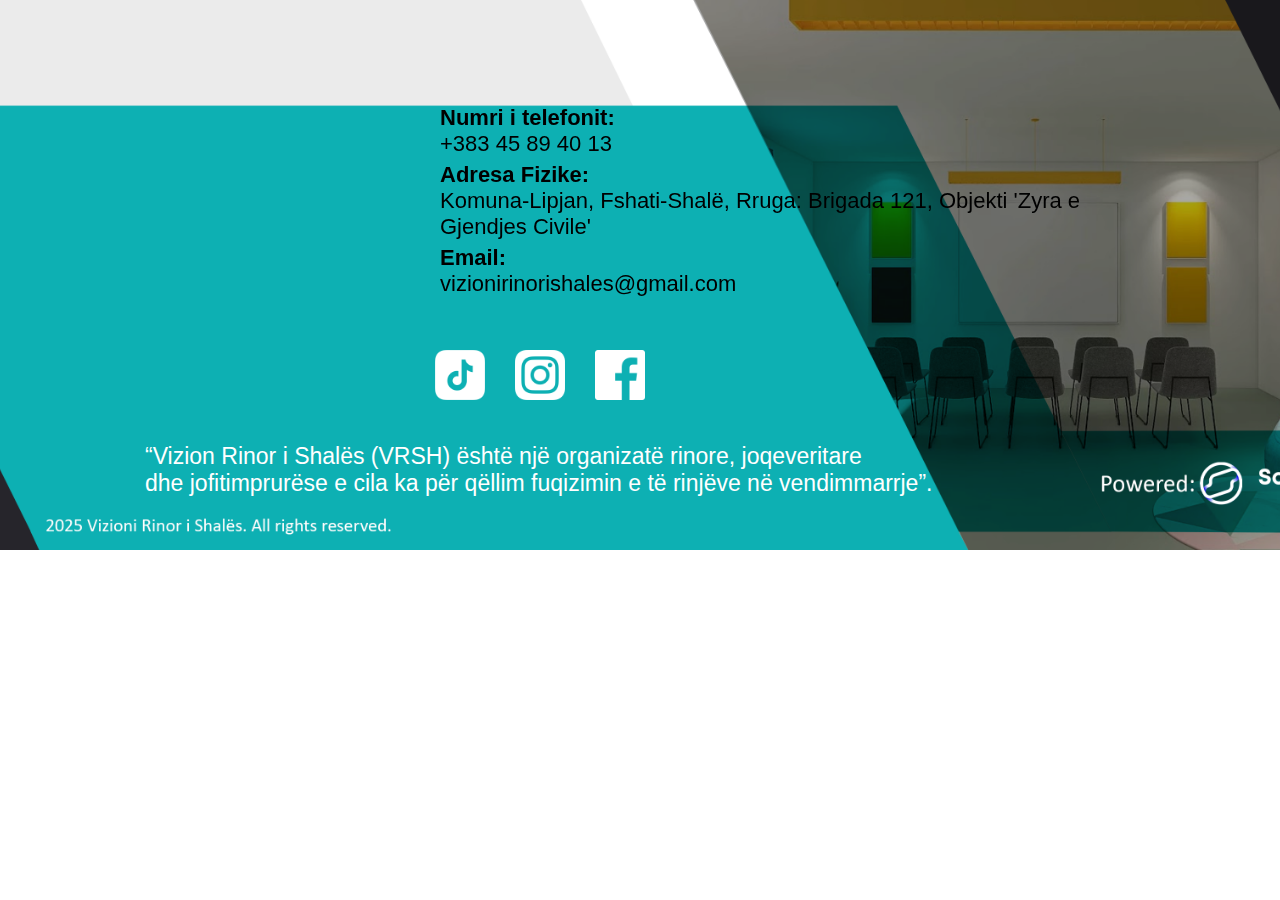
<file: footer.html>
<!DOCTYPE html>
<html lang="sq">
<head>
    <meta charset="UTF-8">
    <meta name="viewport" content="width=device-width, initial-scale=1.0">
    <title>Footer</title>
    <link rel="stylesheet" href="footer.css">
  
</head>
<body>
    <footer class="footer">
        <div class="content">
            <div class="map">
                <iframe 
                    src="https://www.google.com/maps/embed?pb=!1m18!1m12!1m3!1d2935.1533354269045!2d20.9162598!3d42.5077966!2m3!1f0!2f0!3f0!3m2!1i1024!2i768!4f13.1!3m3!1m2!1s0x135379e46721bc65%3A0x37b1b89a7a9fc6a2!2sVizioni%20Rinor%20i%20Shal%C3%ABs!5e0!3m2!1sen!2s!4v1710937200000!5m2!1sen!2s" 
                    width="384" 
                    height="384" >
                    style="border:0;" 
                    allowfullscreen="" 
                    loading="lazy">
                </iframe>
            </div>
            
            <div class="info">
                <p><strong>Numri i telefonit:</strong> <br> <a href="tel:+38345894013">+383 45 89 40 13</a></p>
                <p><strong>Adresa Fizike:</strong><br> Komuna-Lipjan, Fshati-Shalë, Rruga: Brigada 121, Objekti 'Zyra e Gjendjes Civile'</p>
                <p><strong>Email:</strong><br> <a href="mailto:vizionirinorishales@gmail.com">vizionirinorishales@gmail.com</a></p>
            
        <div class="footer-icons">
                <a href="https://www.tiktok.com/@vizionirinor"><img src="./assets/tik1.png" alt="Facebook"></a>
                <a href="https://www.instagram.com/vizionirinorishales/"><img src="./assets/inst2.png" alt="Instagram"></a>
                <a href="https://www.facebook.com/vizionirinorishales"><img src="./assets/fac3.png" alt="TikTok"></a>
        </div>
            </div>
        </div>
        <p class="description">“Vizion Rinor i Shalës (VRSH) është një organizatë rinore, joqeveritare <br>
             dhe jofitimprurëse e cila ka për qëllim fuqizimin e të rinjëve në vendimmarrje”.</p>
    </footer>
</body>
</html>
</file>
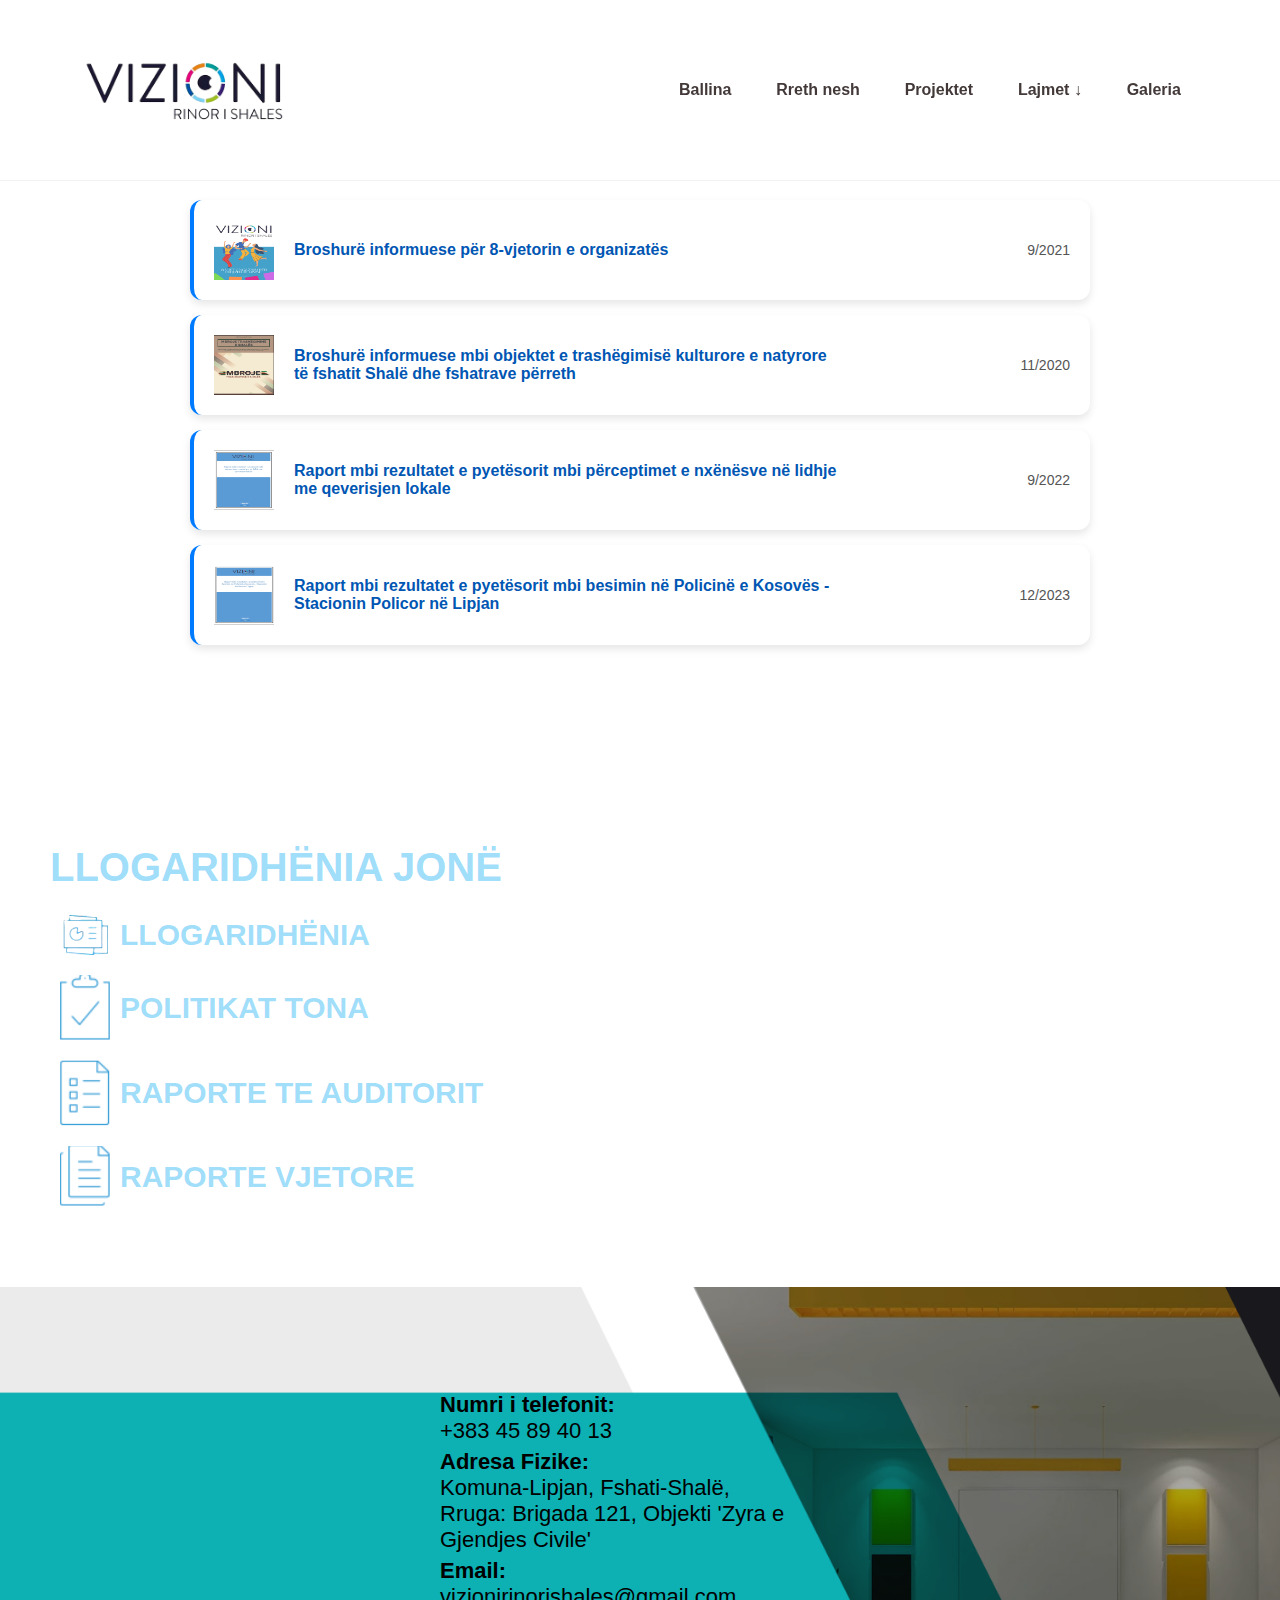
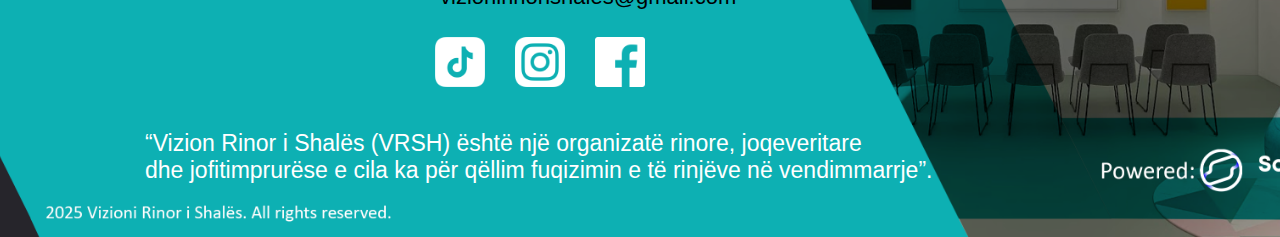
<file: raportedhepublikime.html>
<!DOCTYPE html>
<html lang="sq">
<head>
    <meta charset="UTF-8">
    <meta name="viewport" content="width=device-width, initial-scale=1.0">
    <title>Vizioni Rinori I Shales</title>

    <link rel="stylesheet" href="footer.css">
    

    <style>
    * {
        font-family: Calibri, sans-serif;
        margin: 0;
        padding: 0;
        box-sizing: border-box;
        outline: none;
        border: none;
        text-decoration: none;
    }


/* ---------- NAVBAR (MBËRTHYER NË FOTO) ---------- */
/* ---------- NAVBAR (STIL I RIPËRSHITUR) ---------- */
.navbar {
    position: fixed;
    top: 0;
    width: 100%;
    padding: 0.8rem 8%; /* Më i ngushtë vertikalisht */
    background: #ffffff1a;
    backdrop-filter: blur(15px);
    -webkit-backdrop-filter: blur(15px);
    z-index: 1000;
    border-bottom: 1px solid rgba(0, 0, 0, 0.05);
}

.nav-container {
    display: flex;
    justify-content: space-between;
    align-items: center;
    max-width: 1200px;
    margin: 0 auto;
}

.logo {
    margin-left: -1.9rem; 
    height: 150px; /* Logo më e madhe */
    transition: transform 0.3s ease;
}

.logo:hover {
    transform: scale(1.05); /* Animacion hover për logo */
}

.nav-links {
    display: flex;
    gap: 1.2rem; 
    margin-right: -1.5%;/* Hapësirë më e vogël midis linkeve */
}

.nav-links a {
    color: #433939 ;
    text-decoration: none;
    font-weight: 600; /* Tekst më i trashë */
    font-size: 1rem; /* Madhësi pak më e vogël */
    padding: 0.4rem 0.8rem; /* Padding më kompakt */
    border-radius: 5px;
    transition: all 0.3s ease;
}

.nav-links a:hover {
    color: #3e2f2f ;
   
    transform: translateY(-2px); /* Efekt hover më dinamik */
}

/* Stilizimi i dropdown menu */
.dropdown {
    position: relative;
    display: inline-block;
}

.dropdown-content {
    display: none;
    position: absolute;
    background-color: #ffffff;
    min-width: 160px;
    box-shadow: 0px 8px 16px rgba(0, 0, 0, 0.1);
    z-index: 1001;
    border-radius: 5px;
    overflow: hidden;
}

.dropdown-content a {
    color: #433939;
    padding: 12px 16px;
    text-decoration: none;
    display: block;
    font-weight: 600;
    font-size: 0.9rem;
    transition: background-color 0.3s ease;
}

.dropdown-content a:hover {
    background-color: #f1f1f1;
    color: #3e2f2f;
}

.dropdown:hover .dropdown-content {
    display: block;
}

.dropbtn {
    color: #433939;
    text-decoration: none;
    font-weight: 600;
    font-size: 1rem;
    padding: 0.4rem 0.8rem;
    border-radius: 5px;
    transition: all 0.3s ease;
    display: inline-block; /* Ndrysho në inline-block për rreshtim të saktë */
}

.dropbtn:hover {
    color: #3e2f2f;
    transform: translateY(-2px);
}
    
    .container {
        width: 900px;
        margin: 200px auto;
    }

    /* Stilet për menunë në anën e majtë */
    .sidebar {
    

    position: relative;
    float: left;
    width: 100%;
    }

    .ul1{
        margin-left: 50px;
        margin-bottom: 70px;
    }

    .sidebar h2 {
        color: rgba(5, 169, 244, 0.4);
        font-size: 40px;
        margin-bottom: 15px;
    }

    .sidebar ul {
        list-style: none;
        padding: 0;
    }

    .sidebar ul li {
        display: flex;
        align-items: center;
        padding: 10px;
        border-radius: 5px;
        transition: background 0.3s ease;
    }

    .sidebar ul li img {
        width: 50px;
        margin-right: 10px;
    }

    .sidebar ul li a {
        text-decoration: none;
        color: rgba(5, 169, 244, 0.4);
        font-weight: bold;
        font-size: 30px;
        transition: color 0.3s ease;
    }

    .sidebar ul li:hover {
        background: #f5f5f5;
    }

    .sidebar ul li:hover a {
        color: #99000028;
    }

    .sidebar .active {
        color: #990000;
        font-weight: bold;
    }

    .sidebar .active a {
        color: rgba(5, 169, 244, 0.4);
    }

    /* Stilet për raportet */
    .report-box {
        display: flex;
        align-items: center;
        background: white;
        border-radius: 12px;
        padding: 20px;
        margin-bottom: 15px;
        box-shadow: 0 4px 8px rgba(0, 0, 0, 0.1);
        border-left: 4px solid #007bff;
        transition: transform 0.2s, box-shadow 0.3s;
    }

    .report-box:hover {
        transform: translateY(-3px);
        box-shadow: 0 6px 12px rgba(0, 0, 0, 0.15);
    }

    .pdf-icon {
        width: 60px;
        height: 60px;
        margin-right: 20px;
    }

    .report-content {
        flex: 1;
        display: flex;
        justify-content: space-between;
        align-items: center;
    }

    .report-content a {
        text-decoration: none;
        color: #0056b3;
        font-weight: bold;
        font-size: 16px;
        max-width: 70%;
    }

    .report-content a:hover {
        text-decoration: underline;
    }

    .report-date {
        color: #555;
        font-size: 14px;
        white-space: nowrap;
    }
    .main-container {
    display: flex;
    justify-content: flex-start;
    align-items: flex-start;
    width: 100px;
    margin: 50px auto;
    gap: 20px;
}

/* Kontejneri i raporteve */
.container {
    flex: 2; /* Merr më shumë hapësirë */
}

/* Sidebar në fund të raporteve në anën e majtë */
.sidebar {
    flex: 1;
    position: relative;
    top: 0;
}






/* Responsive për tablet (<= 768px) */
@media (max-width: 768px) {
    .main-container {
        flex-direction: column;
        align-items: stretch;
    }

    .sidebar {
        width: 100%;
        margin-bottom: 20px;
    }

    .container {
        width: 100%;
    }

    .report-content a {
        font-size: 14px;
    }

    .report-date {
        font-size: 12px;
    }

    .sidebar h2 {
        font-size: 30px;
    }

    .sidebar ul li a {
        font-size: 24px;
    }
}

/* Responsive për mobile (<= 480px) */
@media (max-width: 480px) {
    .sidebar h2 {
        font-size: 24px;
    }

    .sidebar ul li a {
        font-size: 20px;
    }

    .report-content {
        flex-direction: column;
        align-items: flex-start;
        gap: 10px;
    }

    .report-content a {
        max-width: 100%;
    }

    .pdf-icon {
        width: 50px;
        height: 50px;
    }

    .ul1 {
        margin-left: 20px;
        margin-bottom: 40px;
    }
}








































/* Hamburger button – shfaqet vetëm në mobile */
.hamburger {
    display: none;
    font-size: 2rem;
    background: none;
    border: none;
    cursor: pointer;
    color: #433939;
}

/* Responsive për pajisje të vogla (telefon, tablet) */
@media (max-width: 768px) {
    .nav-links {
      position: fixed;
      top: 0;
      right: -100%;
      width: 50%;
      height: 100vh;
      background-color: #81d4fa; /* Ngjyra si në foto */
      display: flex;
      flex-direction: column;
      justify-content: center;
      align-items: flex-start;
      padding-left: 2rem;
      gap: 1.5rem;
      transition: right 0.3s ease-in-out;
      z-index: 1000;
    }
  
    .nav-links.active {
      right: 0;
    }
  
    .nav-links a {
      color: #000;
      font-size: 1.1rem;
      text-decoration: none;
    }
  
    .hamburger {
      display: block;
      z-index: 1001;
    }
  
    .dropdown-content {
      position: static;
      box-shadow: none;
      background-color: transparent;
      display: none;
      padding-left: 1rem;
    }
  
    .dropdown .dropbtn:focus + .dropdown-content,
    .dropdown-content:hover {
      display: block;
    }
  }
  
















.hamburger {
    display: none;
    position: relative;
    width: 40px;
    height: 30px;
    cursor: pointer;
    z-index: 1001;
  }
  
  .hamburger input {
    display: none;
  }
  
  .hamburger span {
    display: block;
    position: absolute;
    height: 4px;
    width: 100%;
    background: #433939; /* Ngjyra sipas dizajnit tënd */
    border-radius: 9px;
    opacity: 1;
    left: 0;
    transform: rotate(0deg);
    transition: .25s ease-in-out;
  }
  
  .hamburger span:nth-of-type(1) {
    top: 0px;
    transform-origin: left center;
  }
  
  .hamburger span:nth-of-type(2) {
    top: 50%;
    transform: translateY(-50%);
    transform-origin: left center;
  }
  
  .hamburger span:nth-of-type(3) {
    top: 100%;
    transform: translateY(-100%);
    transform-origin: left center;
  }
  
  .hamburger input:checked ~ span:nth-of-type(1) {
    transform: rotate(45deg);
    top: 0px;
    left: 5px;
  }
  
  .hamburger input:checked ~ span:nth-of-type(2) {
    width: 0%;
    opacity: 0;
  }
  
  .hamburger input:checked ~ span:nth-of-type(3) {
    transform: rotate(-45deg);
    top: 28px;
    left: 5px;
  }
  
  /* Sigurohu që kjo pjesë është aktive vetëm në mobile */
  @media (max-width: 768px) {
    .hamburger {
      display: block;
    }
  }
  






















/* ========== RESPONSIVE DESIGN (TABLET & MOBILE) ========== */

@media (max-width: 1024px) {
    .hero-content {
      width: 80%;
      padding: 3rem;
      bottom: 15%;
    }
  
    .hero-content p {
      font-size: 22px;
      margin-left: 2rem;
      line-height: 32px;
    }
  
    .cards-container {
      flex-direction: column;
      align-items: center;
      margin-top: 60px;
    }
  
    .card {
      margin: 20px 0;
      width: 80%;
      height: 300px;
    }
  
    .card.card-1,
    .card.card-3 {
      margin: 0;
    }
  
    .slider .slide {
      padding: 20px;
    }
  
  
  }
  
  @media (max-width: 768px) {
    
  
    .logo {
      height: 100px;
    }
  
    .hero-content {
      width: 90%;
      padding: 2rem;
      height: auto;
      bottom: 10%;
    }
  
    .hero-content p {
      font-size: 18px;
      line-height: 28px;
      margin-left: 1rem;
      text-align: left;
    }
  
    .card {
      height: 280px;
    }
  
    .slide h1 {
      font-size: 2rem;
    }
  
    .slide h2 {
      font-size: 1.5rem;
    }
  
    .slide p {
      font-size: 16px;
    }
  
    .nav-controls button {
      font-size: 28px;
      color: black;
    }
  
    .row {
      justify-content: center;
    }
  
    .col {
      flex: 0 0 40%;
      margin-bottom: 20px;
    }
  
    
  
  }
  
  @media (max-width: 480px) {
    .hero-content {
      padding: 1rem;
      bottom: 5%;
    }
  
    .hero-content p {
      font-size: 16px;
      margin-left: 0.5rem;
      text-align: center;
    }
  
    .card {
      width: 90%;
      height: 250px;
    }
  
    .slide h1 {
      font-size: 1.6rem;
    }
  
    .slide h2 {
      font-size: 1.2rem;
    }
  
    .slide p {
      font-size: 14px;
    }
  
    
  
  }
  































  








  
























    </style>
</head>
<body>

    <nav class="navbar">
        <div class="nav-container">
          <a href="./index.html"><img src="logo.png" alt="URSH Logo" class="logo" /></a>
          
          <label class="hamburger">
            <input type="checkbox" id="hamburger-toggle" />
            <span></span>
            <span></span>
            <span></span>
          </label>
          
      
          <!-- Nav links -->
          <div class="nav-links" id="nav-links">
            <a href="./index.html">Ballina</a>
            <a href="./home.html">Rreth nesh</a>
            <a href="./projektet.html">Projektet</a>
            <div class="dropdown">
              <a href="#" class="dropbtn">Lajmet &#8595;</a>
              <div class="dropdown-content">
                <a href="./lajmet.html">VRSH në media</a>
                <a href="./lajmetefundit.html">Lajmet e fundit</a>
                <a href="./raportedhepublikime.html">Raporte dhe publikime</a>
              </div>
            </div>
            <a href="./galeria.html">Galeria</a>
          </div>
        </div>
      </nav>
  
  
      <script>
        const toggle = document.getElementById("hamburger-toggle");
        const navLinks = document.getElementById("nav-links");
      
        toggle.addEventListener("change", () => {
          navLinks.classList.toggle("active");
        });
      </script>

  

    <div class="container">
        <div class="report-box">
            <img src="./assets/rp1.jpg" alt="PDF" class="pdf-icon">
            <div class="report-content">
                <a href="https://drive.google.com/file/d/1egwFKJdvnrdBPn8emwP6Zbb-i7Gqxklb/view?usp=sharing" target="_blank">Broshurë informuese për 8-vjetorin e organizatës</a>
                <div class="report-date">9/2021</div>
            </div>
        </div>

        <div class="report-box">
            <img src="./assets/rp2.jpg" alt="PDF" class="pdf-icon">
            <div class="report-content">
                <a href="https://drive.google.com/file/d/15lcHxyjONIUPzwbGiqKAejJsKTyafHQd/view?usp=sharing" target="_blank">Broshurë informuese mbi objektet e trashëgimisë kulturore e natyrore të fshatit Shalë dhe fshatrave përreth</a>
                <div class="report-date">11/2020</div>
            </div>
        </div>

        <div class="report-box">
            <img src="./assets/rp3.jpg" alt="PDF" class="pdf-icon">
            <div class="report-content">
                <a href="https://drive.google.com/file/d/12e_bs72cJHizuLp9MtjqmvqazK9RRsjq/view?usp=sharing" target="_blank">Raport mbi rezultatet e pyetësorit mbi përceptimet e nxënësve në lidhje me qeverisjen lokale</a>
                <div class="report-date">9/2022</div>
            </div>
        </div>

        <div class="report-box">
            <img src="./assets/rp4.jpg" alt="PDF" class="pdf-icon">
            <div class="report-content">
                <a href="https://drive.google.com/file/d/1jHcAzc2gENWXzqJHDZjtO2AQbxBxs3TM/view?usp=sharing" target="_blank">Raport mbi rezultatet e pyetësorit mbi besimin në Policinë e Kosovës - Stacionin Policor në Lipjan</a>
                <div class="report-date">12/2023</div>
            </div>
        </div>
    </div>
    <hr>



      <!-- Sidebar për Accountability -->
      <div class="sidebar">
        <h2 class="ul1">LLOGARIDHËNIA JONË</h2>
        <ul class="ul1">
            <li class="active">
                <img src="./assets/1221.png" alt="icon">
                <a href="">LLOGARIDHËNIA</a>
            </li>
            <li>
                <img src="./assets/icon2.png" alt="icon">
                <a href="">POLITIKAT TONA</a>
            </li>
            <li>
                <img src="./assets/icon3.png" alt="icon">
                <a href="">RAPORTE TE AUDITORIT</a>
            </li>
            <li>
                <img src="./assets/icon4.png" alt="icon">
                <a href="">RAPORTE VJETORE</a>
            </li>
        </ul>
 


    
        <footer class="footer">
            <div class="content">
                <div class="map">
                    <iframe 
                        src="https://www.google.com/maps/embed?pb=!1m18!1m12!1m3!1d2935.1533354269045!2d20.9162598!3d42.5077966!2m3!1f0!2f0!3f0!3m2!1i1024!2i768!4f13.1!3m3!1m2!1s0x135379e46721bc65%3A0x37b1b89a7a9fc6a2!2sVizioni%20Rinor%20i%20Shal%C3%ABs!5e0!3m2!1sen!2s!4v1710937200000!5m2!1sen!2s" 
                        width="384" 
                        height="384" >
                        style="border:0;" 
                        allowfullscreen="" 
                        loading="lazy">
                    </iframe>
                </div>
                
                <div class="info" >
                    <p><strong>Numri i telefonit:</strong> <br> <a href="tel:+38345894013">+383 45 89 40 13</a></p>
                    <p><strong>Adresa Fizike:</strong><br> Komuna-Lipjan, Fshati-Shalë, 
                    <br>  Rruga: Brigada 121, Objekti 'Zyra e 
                    <br> Gjendjes Civile'</p>
                    <p><strong>Email:</strong><br> <a href="mailto:vizionirinorishales@gmail.com">vizionirinorishales@gmail.com</a></p>
                
            <div class="footer-icons">
                    <a href="https://www.tiktok.com/@vizionirinor"><img src="./assets/tik1.png" alt="Facebook"></a>
                    <a href="https://www.instagram.com/vizionirinorishales/"><img src="./assets/inst2.png" alt="Instagram"></a>
                    <a href="https://www.facebook.com/vizionirinorishales"><img src="./assets/fac3.png" alt="TikTok"></a>
            </div>
                </div>
            </div>
            <p class="description">“Vizion Rinor i Shalës (VRSH) është një organizatë rinore, joqeveritare
              <br> dhe jofitimprurëse e cila ka për qëllim fuqizimin e të rinjëve në vendimmarrje”.</p>
        </footer>
    
    
    </div>













</body>
</html>
</file>
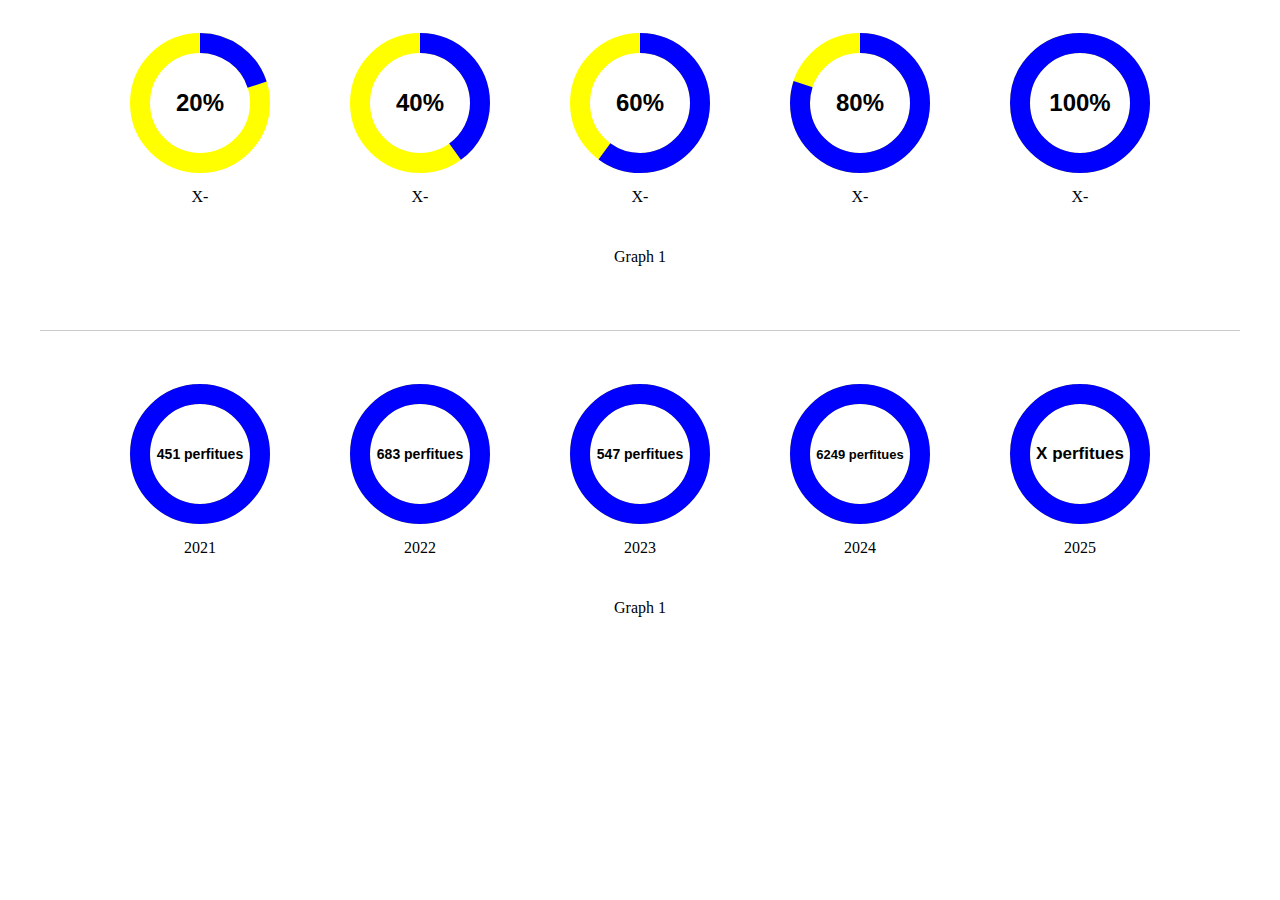
<file: test.html>
<!DOCTYPE html>
<html lang="en">
<head>
  <meta charset="UTF-8">
  <meta name="viewport" content="width=device-width, initial-scale=1">
  <title>Rrethet e perqindjes</title>
  <style>
    .container {
      max-width: 1200px;
      margin: 0 auto;
      padding: 20px;
    }
    .row {
      display: flex;
      flex-wrap: wrap;
      justify-content: center;
      margin: -10px;
    }
    .col {
      flex: 1;
      min-width: 150px;
      max-width: 200px;
      padding: 10px;
      text-align: center;
    }
    .circle-container {
      position: relative;
      width: 150px;
      height: 150px;
      margin: auto;
    }
    .circle-svg {
      transform: rotate(-90deg);
    }
    .circle-bg {
      fill: none;
      stroke: yellow; 
      stroke-width: 20;
    }
    .circle-progress {
      fill: none;
      stroke: blue; 
      stroke-width: 20;
      stroke-linecap: butt; 
      transition: stroke-dashoffset 1s ease;
    }
    .circle-text {
      position: absolute;
      top: 50%;
      left: 50%;
      transform: translate(-50%, -50%);
      font-family: 'Poppins', sans-serif; 
      font-weight: 700;
      color: black;
      font-size: 24px;
      white-space: nowrap;
    }
    .circle-label {
      text-align: center;
      margin-top: 10px;
    }
    .text-center {
      text-align: center;
    }
    .mt-3 {
      margin-top: 1rem;
    }
    .my-5 {
      margin: 3rem 0;
    }
    hr {
      border: 0;
      height: 1px;
      background: #ccc;
      margin: 3rem 0;
    }
  </style>
</head>
<body>
  <div class="container">
    <!-- Set 1 -->
    <div class="row">
      <div class="col">
        <div class="circle-container" data-percent="20">
          <svg class="circle-svg" width="150" height="150">
            <circle class="circle-bg" cx="75" cy="75" r="60"></circle>
            <circle class="circle-progress" cx="75" cy="75" r="60" stroke-dasharray="377" stroke-dashoffset="377"></circle>
          </svg>
          <div class="circle-text">20%</div>
        </div>
        <div class="circle-label">X-</div>
      </div>
      <div class="col">
        <div class="circle-container" data-percent="40">
          <svg class="circle-svg" width="150" height="150">
            <circle class="circle-bg" cx="75" cy="75" r="60"></circle>
            <circle class="circle-progress" cx="75" cy="75" r="60" stroke-dasharray="377" stroke-dashoffset="377"></circle>
          </svg>
          <div class="circle-text">40%</div>
        </div>
        <div class="circle-label">X-</div>
      </div>
      <div class="col">
        <div class="circle-container" data-percent="60">
          <svg class="circle-svg" width="150" height="150">
            <circle class="circle-bg" cx="75" cy="75" r="60"></circle>
            <circle class="circle-progress" cx="75" cy="75" r="60" stroke-dasharray="377" stroke-dashoffset="377"></circle>
          </svg>
          <div class="circle-text">60%</div>
        </div>
        <div class="circle-label">X-</div>
      </div>
      <div class="col">
        <div class="circle-container" data-percent="80">
          <svg class="circle-svg" width="150" height="150">
            <circle class="circle-bg" cx="75" cy="75" r="60"></circle>
            <circle class="circle-progress" cx="75" cy="75" r="60" stroke-dasharray="377" stroke-dashoffset="377"></circle>
          </svg>
          <div class="circle-text">80%</div>
        </div>
        <div class="circle-label">X-</div>
      </div>
      <div class="col">
        <div class="circle-container" data-percent="100">
          <svg class="circle-svg" width="150" height="150">
            <circle class="circle-bg" cx="75" cy="75" r="60"></circle>
            <circle class="circle-progress" cx="75" cy="75" r="60" stroke-dasharray="377" stroke-dashoffset="377"></circle>
          </svg>
          <div class="circle-text">100%</div>
        </div>
        <div class="circle-label">X-</div>
      </div>
    </div>
    
    <div class="row mt-3">
      <div class="col text-center">
        <p>Graph 1</p>
      </div>
    </div>
    
    <hr class="my-5">
    
    <!-- Seti 2 -->
    <div class="row">
      <div class="col">
        <div class="circle-container" data-year="2021" data-customtext="451 perfitues">
          <svg class="circle-svg" width="150" height="150">
            <circle class="circle-bg" cx="75" cy="75" r="60"></circle>
            <circle class="circle-progress" cx="75" cy="75" r="60" stroke-dasharray="377" stroke-dashoffset="377"></circle>
          </svg>
          <div class="circle-text">451 perfitues</div>
        </div>
        <div class="circle-label">2021</div>
      </div>
      <div class="col">
        <div class="circle-container" data-year="2022" data-customtext="683 perfitues">
          <svg class="circle-svg" width="150" height="150">
            <circle class="circle-bg" cx="75" cy="75" r="60"></circle>
            <circle class="circle-progress" cx="75" cy="75" r="60" stroke-dasharray="377" stroke-dashoffset="377"></circle>
          </svg>
          <div class="circle-text">683 perfitues</div>
        </div>
        <div class="circle-label">2022</div>
      </div>
      <div class="col">
        <div class="circle-container" data-year="2023" data-customtext="547 perfitues">
          <svg class="circle-svg" width="150" height="150">
            <circle class="circle-bg" cx="75" cy="75" r="60"></circle>
            <circle class="circle-progress" cx="75" cy="75" r="60" stroke-dasharray="377" stroke-dashoffset="377"></circle>
          </svg>
          <div class="circle-text">547 perfitues</div>
        </div>
        <div class="circle-label">2023</div>
      </div>
      <div class="col">
        <div class="circle-container" data-year="2024" data-customtext="6249 perfitues">
          <svg class="circle-svg" width="150" height="150">
            <circle class="circle-bg" cx="75" cy="75" r="60"></circle>
            <circle class="circle-progress" cx="75" cy="75" r="60" stroke-dasharray="377" stroke-dashoffset="377"></circle>
          </svg>
          <div class="circle-text">6249 perfitues</div>
        </div>
        <div class="circle-label">2024</div>
      </div>
      <div class="col">
        <div class="circle-container" data-year="2025" data-customtext="X perfitues">
          <svg class="circle-svg" width="150" height="150">
            <circle class="circle-bg" cx="75" cy="75" r="60"></circle>
            <circle class="circle-progress" cx="75" cy="75" r="60" stroke-dasharray="377" stroke-dashoffset="377"></circle>
          </svg>
          <div class="circle-text">X perfitues</div>
        </div>
        <div class="circle-label">2025</div>
      </div>
    </div>
    
    <!-- Grafi i dyte -->
    <div class="row mt-3">
      <div class="col text-center">
        <p>Graph 1</p>
      </div>
    </div>
  </div>
  
  <script>
    // Progresi i rrethit
    function updateCircle(circleEl, percentage) {
      const progressCircle = circleEl.querySelector('.circle-progress');
      const radius = progressCircle.getAttribute('r');
      const circumference = 2 * Math.PI * radius;
      const offset = circumference * (1 - percentage / 100);
      progressCircle.style.strokeDasharray = circumference;
      progressCircle.style.strokeDashoffset = offset;
    }
    
    // Seti 1
    document.querySelectorAll('.circle-container[data-percent]').forEach(circle => {
      const percent = parseFloat(circle.getAttribute('data-percent'));
      updateCircle(circle, percent);
    });
    
    // Sa shume e vitit ka kalu
    function getYearProgress(year) {
      const currentDate = new Date();
      const currentYear = currentDate.getFullYear();
      if (currentYear > year) {
        return 100;
      } else if (currentYear < year) {
        return 0;
      } else {
        const start = new Date(year, 0, 1);
        const end = new Date(year + 1, 0, 1);
        const passed = currentDate - start;
        const total = end - start;
        return Math.min(100, (passed / total) * 100);
      }
    }
    
    // Seti 2
    document.querySelectorAll('.circle-container[data-year]').forEach(circle => {
      const year = parseInt(circle.getAttribute('data-year'));
      const progress = getYearProgress(year);
      updateCircle(circle, progress);
      const customText = circle.getAttribute('data-customtext');
      circle.querySelector('.circle-text').textContent = customText;
    });
    
    // madhesia e tekstit
    function adjustCircleText() {
      const containers = document.querySelectorAll('.circle-container');
      containers.forEach(container => {
        const textEl = container.querySelector('.circle-text');
        textEl.style.fontSize = '24px';
        let fontSize = 24;
        // kalkulo gjeresine
        const availableWidth = container.clientWidth * 0.6; // rrit madhesine sipas nevojes
        while (textEl.offsetWidth > availableWidth && fontSize > 10) {
          fontSize -= 1;
          textEl.style.fontSize = fontSize + 'px';
        }
      });
    }
    
    window.addEventListener('load', adjustCircleText);
    window.addEventListener('resize', adjustCircleText);
  </script>
</body>
</html>
</file>
<file: footer.css>
* {
    font-family: Calibri, sans-serif;
    margin: 0;
    padding: 0;
    box-sizing: border-box;
    outline: none;
    border: none;
    text-decoration: none;
}

footer {
    background-image: url('./footer copy (1).png');
    background-size: cover;
    background-position: center;
    height: 550px;
    color: white;
    text-align: center;
    position: relative;
}

.footer .content {
    display: flex;
    width: 100%;
    max-width: 1200px;
    justify-content: space-between;
    align-items: flex-start;
    position: relative;
    background-color: transparent;
}

.footer .map {
    flex: 1;
    max-width: 380px;
    padding: 20px;
    text-align: center;
    border-radius: 5px;
    color: black;
}

.footer .info {
    flex: 2;
    padding: 100px;
    padding-left: 60px;
    color: rgb(0, 0, 0);
    text-align: left;
}

.footer .info p {
    padding-top: 5px;
    font-size: 22px;
}

.footer a {
    color: rgb(0, 0, 0);
    text-decoration: none;
}

.footer .description {
    width: 100%;
    max-width: 1000px;
    text-align: center;
    font-size: 23px;
    padding: 15px;
    background: rgba(0, 128, 128, 0);
    border-radius: 5px;
    text-align: left;
    margin-left: 130px;
}

.footer-icons {
    position: absolute;
    top: 350px;
    left: 435px;
    display: flex;
    gap: 30px;
}

.footer-icons img {
    width: 50px;
    height: 50px;
    cursor: pointer;
}


/* === RESPONSIVE === */
@media (max-width: 1024px) {
    .footer .content {
        flex-direction: column;
        align-items: center;
        text-align: center;
    }

    .footer .map,
    .footer .info {
        width: 100%;
        max-width: 90%;
        padding: 20px;
    }

    .footer .description {
        margin-left: 0;
        padding: 15px;
        font-size: 18px;
        text-align: center;
    }

    .footer-icons {
        position: static;
        margin-top: 30px;
        justify-content: center;
        flex-wrap: wrap;
        gap: 20px;
    }

    .footer-icons img {
        width: 40px;
        height: 40px;
    }

    .footer .info p {
        font-size: 18px;
    }
}

@media (max-width: 1024px) {
    .footer .map {
        margin-left: auto;
        margin-right: auto;
        display: flex;
        justify-content: center;
    }
}


@media (max-width: 600px) {
    .footer .description {
        font-size: 16px;
        padding: 10px;
    }

    .footer .info p {
        font-size: 16px;
    }

    .footer-icons img {
        width: 35px;
        height: 35px;
    }
}

@media (max-width: 768px) {
    footer {
        height: auto;
    }



    .footer .map {
        max-width: 100%;
        margin: 0 auto;
        padding: 20px;
    }

 



    .footer-icons {
        justify-content: center;
        margin-top: 20px;
    }

    .footer-icons img {
        width: 40px;
        height: 40px;
    }
}
</file>
